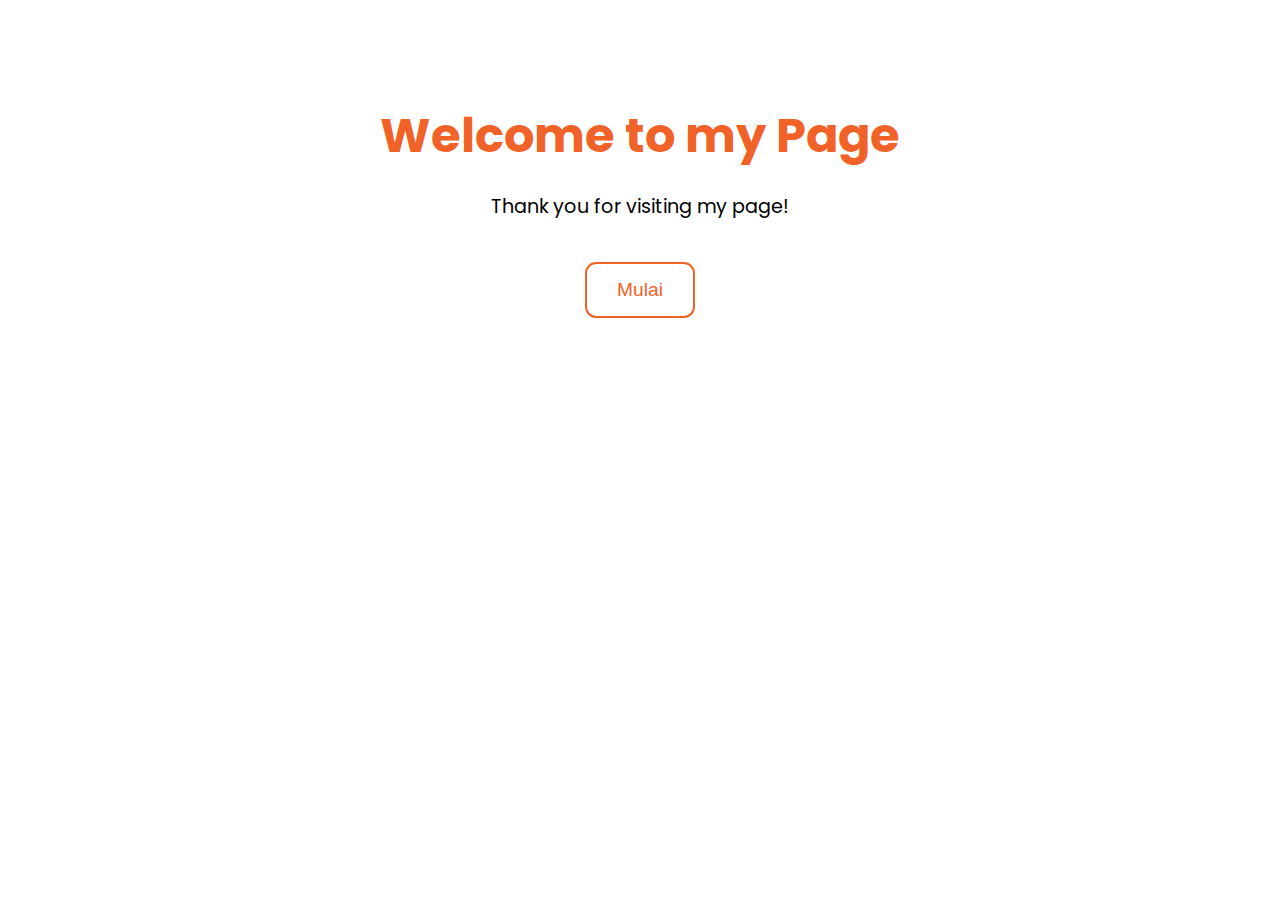
<file: index.html>
<!DOCTYPE html>
<html lang="en">
<head>
    <meta charset="UTF-8">
    <meta http-equiv="X-UA-Compatible" content="IE=edge">
    <meta name="viewport" content="width=device-width, initial-scale=1.0">
    <title>Welcome to my Page</title>
    <!-- Import Font -->
    <link href="https://fonts.googleapis.com/css2?family=Poppins&display=swap" rel="stylesheet">

    <!-- Import Custom CSS -->
    <link href="style/sytle.css" rel="stylesheet">
</head>
<body>
    <div class="landing-page zoom-in"></div>
    <!-- Konten landing page Anda -->
    <div class="landing-container">
        <h1>Welcome to my Page</h1>
        <p>Thank you for visiting my page!</p>
        <button id="startButton">Mulai</button>
    </div>

    <!-- Sertakan file JavaScript untuk mengarahkan ke halaman index -->
    <script src="landingpage.js" defer></script>
</body>
</html>
</file>
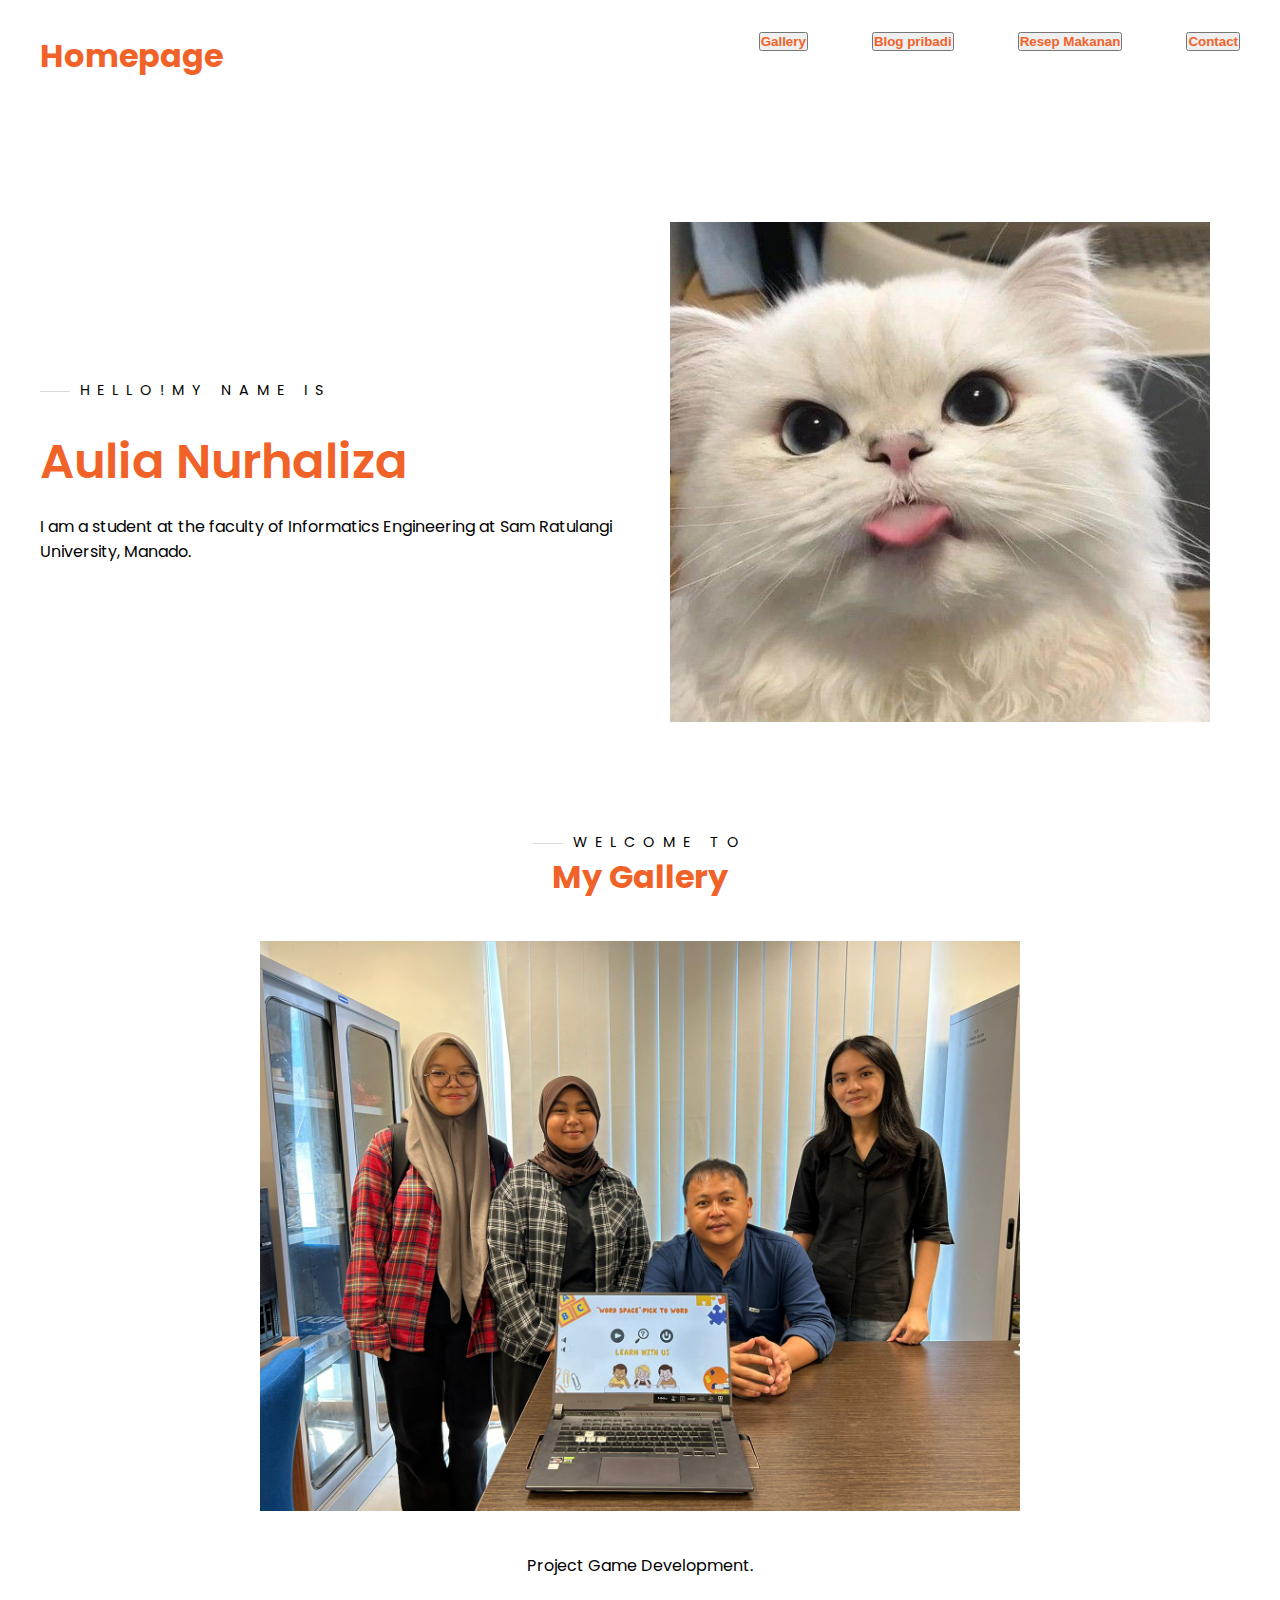
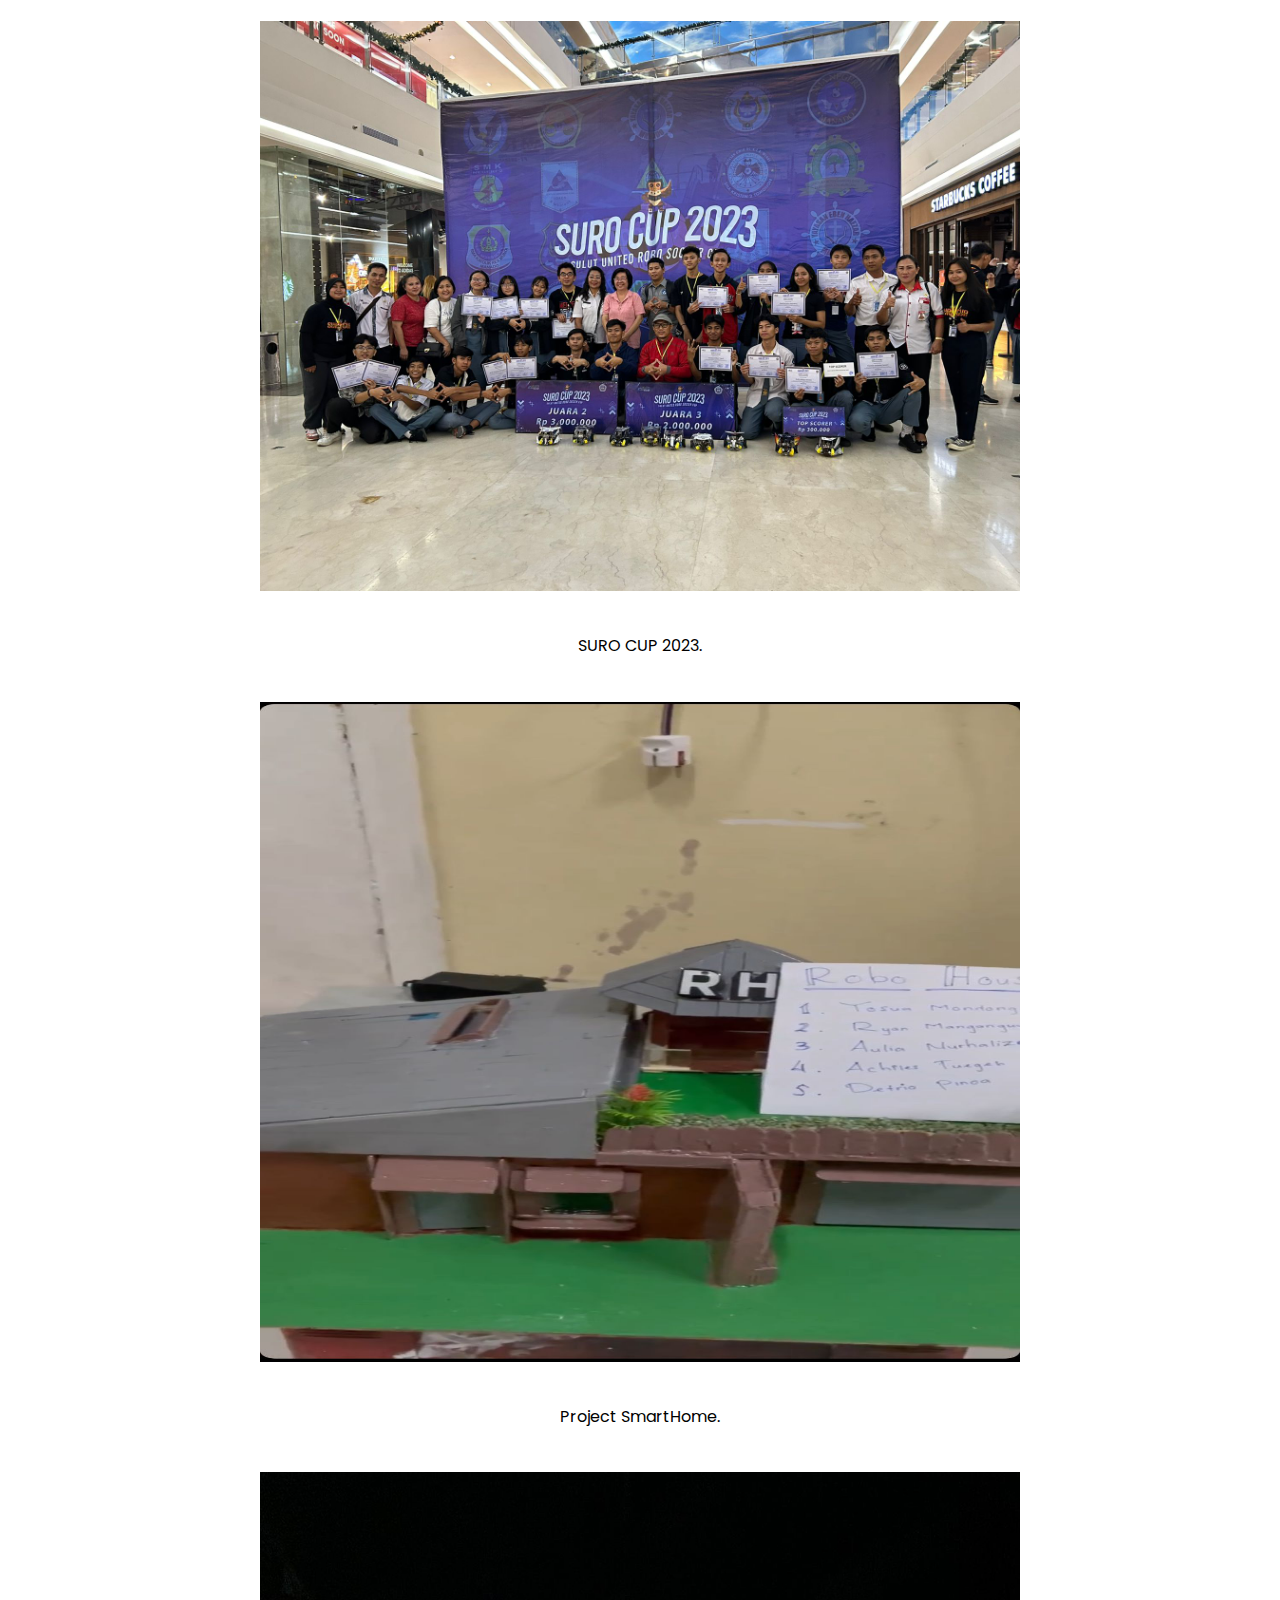
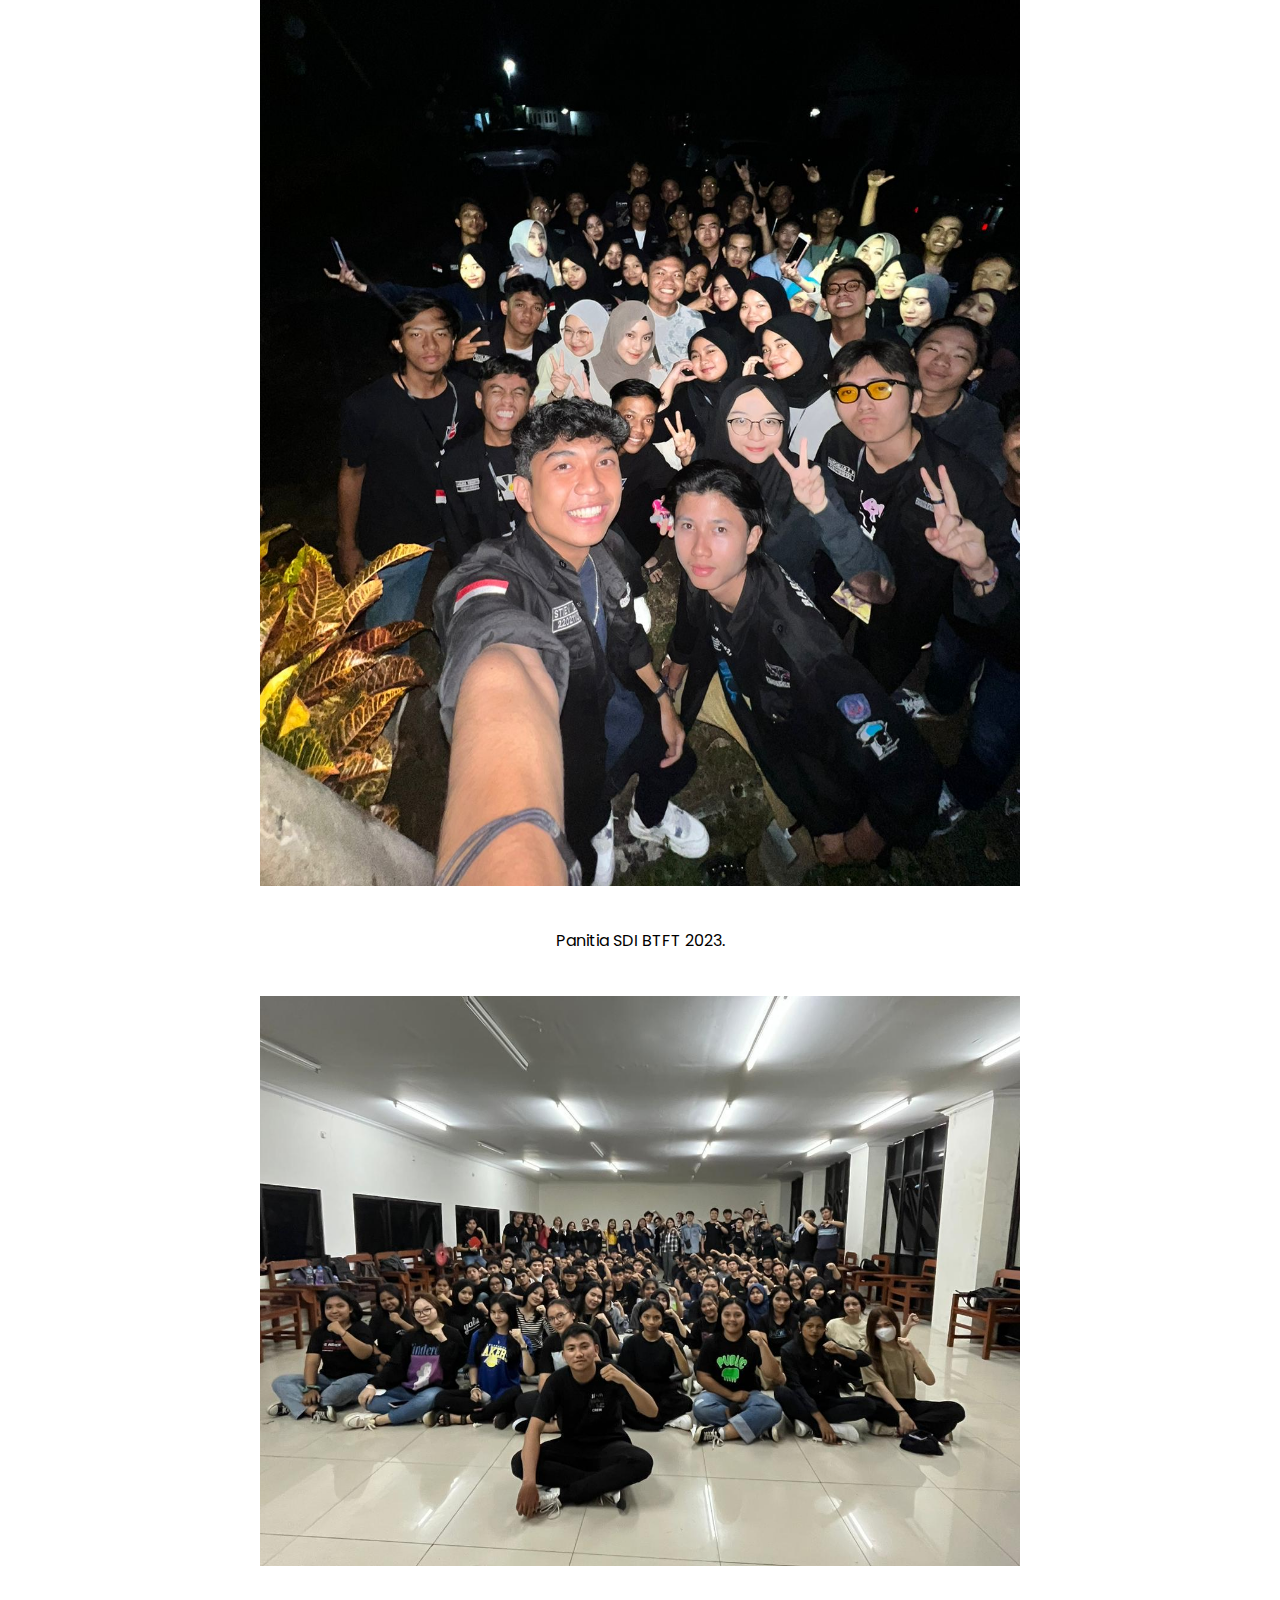
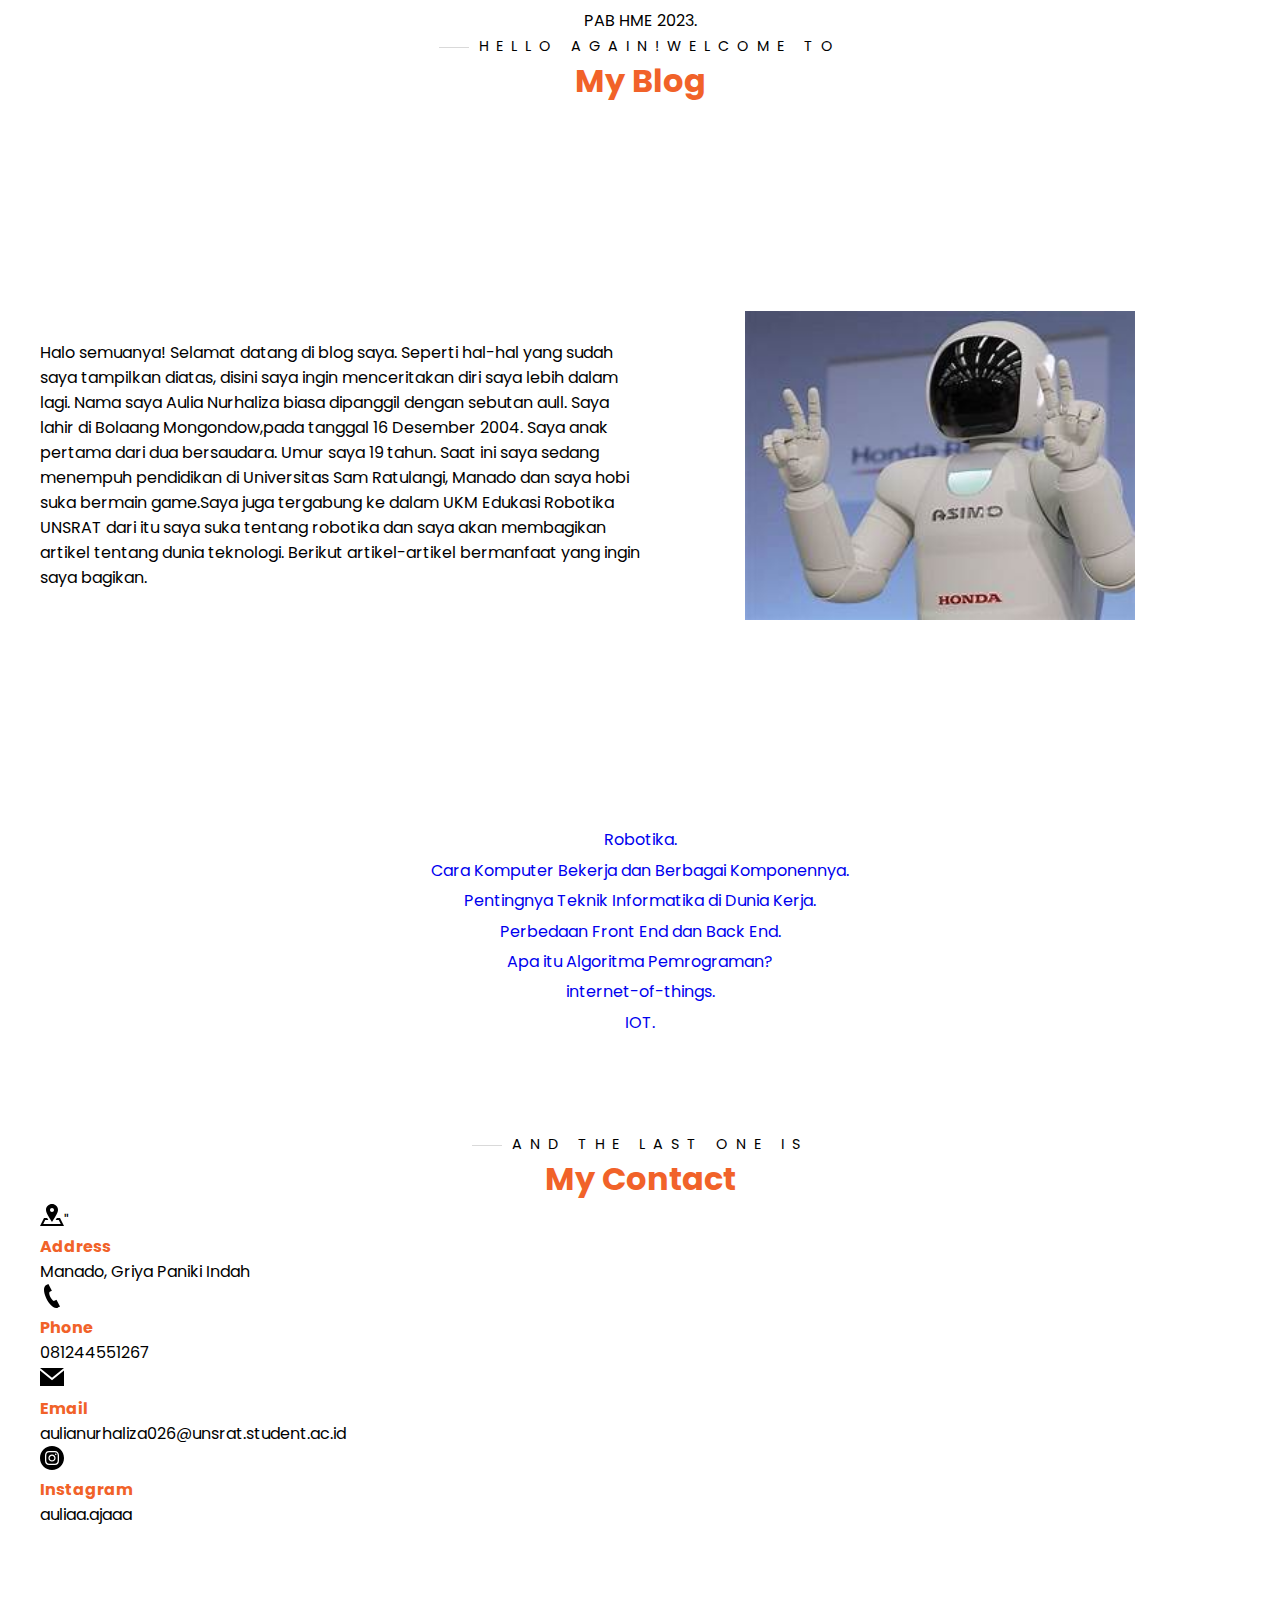
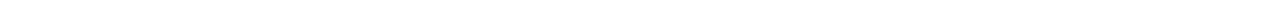
<file: homee.html>
<!DOCTYPE html>
<html lang="en">

<head>
  <meta charset="UTF-8">
  <meta http-equiv="X-UA-Compatible" content="IE=edge">
  <meta name="viewport" content="width=device-width, initial-scale=1.0">
  <title>Aulia Nurhaliza - Student</title>
  <link rel="stylesheet" href="./style/sytle.css">
  <script src="./path/to/js.js" defer></script>

</head>

<body>
  <!-- Header -->
  <header>
    <div class="main-container">
      <div class="nav">
        <div class="logo">
          <a href="/">Homepage</a>
        </div>
        <nav>
          <ul>
            <button>
              <li><a href="#gallery">Gallery</a></li>
            </button>
            <button>
              <li><a href="#blog">Blog pribadi</a></li>
            </button>
            <button>
              <li><a href="path/to/your/project/blog.php">Resep Makanan</a></li>
            </button>
            <button>
              <li><a href="#contact">Contact</a></li>
            </button>
            </li>
          </ul>
        </nav>

        <!-- <div class="burger">
                <div class="line-1"></div>
                <div class="line-2"></div>
                <div class="line-3"></div>
                <div class="line-4"></div>
              </div> -->
      </div>

      <section id="hero">
        <div class="hero-left">
          <h3 class="pre-title">Hello!My name is</h3>
          <h1 class="hero-name">Aulia Nurhaliza</h1>
          <p1>
            I am a student at the faculty of Informatics Engineering at Sam Ratulangi University, Manado.
          </p1>
        </div>
        <div class="hero-right">
          <img src="./Foto/Foto depan web.jpg" alt="Person Standing" width="200" height="500" />

        </div>
      </section>

      <!-- End of Header -->

      <!-- Header -->
      <header>
        <!-- Gallery 1-->
        <section id="gallery">
          <div class="Gallery main-container">
            <h3 class="pre-title">Welcome to</h3>
            <h1 class="section-title Gallery title">My Gallery</h1>
          </div>
          <div class="Gallery">
            <img src="./Foto/gambar web 1.jpg" alt="Person Standing" />
          </div>
          <p>Project Game Development.
          </p>
    </div>

    <!-- Gallery 2-->
    <section id="Gallery">
      <div class="Gallery main-container">
        <div class="Gallery">
          <img src="./Foto/gambar web 2.jpg" alt="Person Standing" />
        </div>
        <p>SURO CUP 2023.
        </p>
      </div>

      <!-- Gallery 3-->
      <section id="Gallery">
        <div class="Gallery main-container">
          <div class="Gallery">
            <img src="./Foto/gambar web 3..jpg" alt="Person Standing" width="200" height="700" />
          </div>
          <p>Project SmartHome.
          </p>
        </div>

        <!-- Gallery 4-->
        <section id="Gallery">
          <div class="Gallery main-container">
            <div class="Gallery">
              <img src="./Foto/Foto panitia sdi .jpg" alt="Person Standing" />
            </div>
            <p>Panitia SDI BTFT 2023.
            </p>
          </div>

          <!--Gallery 5-->
          <section id="Gallery">
            <div class="Gallery main-container">
              <div class="Gallery">
                <img src="./Foto/Foto PAB .jpg" alt="Person Standing" />
              </div>
              <p>PAB HME 2023.
              </p>
            </div>
            </div>
          </section>

          <!-- End of Header -->

          <!-- Header -->
          <header>
            <section id="blog">
              <div class="Blog main-container">
                <style>
                  .pre-title {
                    margin-bottom: 25px;
                  }
                </style>
                <h3 class="pre-title">Hello again!Welcome to</h3>
                <h1 class="section-title Blog title">My Blog</h1>
                <section id="blog">
                  <div class="Blog">
                    <section id="hero1">
                      <div class="hero-left1">
                        <p3>
                          Halo semuanya! Selamat datang di blog saya. Seperti hal-hal yang sudah saya tampilkan diatas,
                          disini saya ingin menceritakan diri saya lebih dalam lagi. Nama saya Aulia Nurhaliza biasa
                          dipanggil dengan sebutan aull. Saya lahir di Bolaang Mongondow,pada tanggal 16 Desember 2004.
                          Saya anak pertama dari dua bersaudara. Umur saya 19 tahun. Saat ini saya sedang menempuh
                          pendidikan di Universitas Sam Ratulangi, Manado dan saya hobi suka bermain game.Saya juga
                          tergabung ke dalam UKM Edukasi Robotika UNSRAT dari itu saya suka tentang robotika dan saya
                          akan membagikan artikel tentang dunia teknologi.
                          Berikut artikel-artikel bermanfaat yang ingin saya bagikan.
                        </p3>
                      </div>
                      <div class="hero-right1">
                        <img src="./Foto/foto robot.jpeg" alt="Person Standing" />
                      </div>
                    </section>
                    <!-- End of Header -->

                    <!-- Header -->
                    <section id="Blog">
                      <div class="Blog main-container">
                        <div class="Blog">
                          <p><a href="https://en.wikipedia.org/wiki/Robotics">Robotika.</a></p>

                          <section id="Blog">
                            <div class="Blog main-container">
                              <div class="Blog">
                                <p><a
                                    href="https://kumparan.com/tips-dan-trik/cara-komputer-bekerja-dan-berbagai-komponennya-20wtogAAGQB">Cara
                                    Komputer Bekerja dan Berbagai Komponennya.</a></p>

                                <section id="Blog">
                                  <div class="Blog main-container">
                                    <div class="Blog">
                                      <p><a
                                          href="https://fikom.umi.ac.id/pentingnya-teknik-informatika-di-dunia-kerja/">Pentingnya
                                          Teknik Informatika di Dunia Kerja.</a></p>

                                      <section id="Blog">
                                        <div class="Blog main-container">
                                          <div class="Blog">
                                            <p><a
                                                href="https://aws.amazon.com/id/compare/the-difference-between-frontend-and-backend/">Perbedaan
                                                Front End dan Back End.</a></p>

                                            <section id="Blog">
                                              <div class="Blog main-container">
                                                <div class="Blog">
                                                  <p><a
                                                      href="https://www.niagahoster.co.id/blog/algoritma-pemrograman/">Apa
                                                      itu Algoritma Pemrograman?</a></p>

                                                  <section id="Blog">
                                                    <div class="Blog main-container">
                                                      <div class="Blog">
                                                        <p><a
                                                            href="https://www.ibm.com/topics/internet-of-things">internet-of-things.</a>
                                                        </p>

                                                        <section id="Blog">
                                                          <div class="Blog main-container">
                                                            <div class="Blog">
                                                              <p><a
                                                                  href="https://www.mckinsey.com/featured-insights/mckinsey-explainers/what-is-the-internet-of-things">IOT.</a>
                                                              </p>
                                                            </div>
                                                        </section>
                                                        <!-- End of Header -->

                                                        <section id="contact">
                                                          <div class="Contact main-container">
                                                            <h3 class="pre-title">And the last one is </h3>
                                                            <h1 class="section-title Contact title">My Contact</h1>
                                                            <div class="contact">
                                                              <div class="contact-item">
                                                                <div class="contact-item-icon"></div>
                                                                <svg xmlns="http://www.w3.org/2000/svg" width="24"
                                                                  height="24" viewBox="0 0 24 24">
                                                                  <path
                                                                    d="M12 1c-3.148 0-6 2.553-6 5.702 0 3.148 2.602 6.907 6 12.298 3.398-5.391 6-9.15 6-12.298 0-3.149-2.851-5.702-6-5.702zm0 8c-1.105 0-2-.895-2-2s.895-2 2-2 2 .895 2 2-.895 2-2 2zm12 14h-24l4-8h3.135c.385.641.798 1.309 1.232 2h-3.131l-2 4h17.527l-2-4h-3.131c.435-.691.848-1.359 1.232-2h3.136l4 8z" />
                                                                </svg>"
                                                              </div>
                                                            </div>
                                                            <div class="contact-item-detail">
                                                              <h4>Address</h4>
                                                              <p2>Manado, Griya Paniki Indah
                                                              </p2>
                                                            </div>

                                                            <div class="contact-item">
                                                              <div class="contact-item-icon"></div>
                                                              <svg xmlns="http://www.w3.org/2000/svg" width="24"
                                                                height="24" viewBox="0 0 24 24">
                                                                <path
                                                                  d="M20 22.621l-3.521-6.795c-.008.004-1.974.97-2.064 1.011-2.24 1.086-6.799-7.82-4.609-8.994l2.083-1.026-3.493-6.817-2.106 1.039c-7.202 3.755 4.233 25.982 11.6 22.615.121-.055 2.102-1.029 2.11-1.033z" />
                                                              </svg>
                                                            </div>
                                                          </div>

                                                          <div class="contact-item-detail">
                                                            <h4>Phone</h4>
                                                            <p2>081244551267
                                                            </p2>
                                                          </div>

                                                          <div class="contact-item">
                                                            <div class="contact-item-icon"></div>
                                                            <svg xmlns="http://www.w3.org/2000/svg" width="24"
                                                              height="24" viewBox="0 0 24 24">
                                                              <path
                                                                d="M12 12.713l-11.985-9.713h23.97l-11.985 9.713zm0 2.574l-12-9.725v15.438h24v-15.438l-12 9.725z" />
                                                            </svg>
                                                          </div>

                                                          <div class="contact-item-detail">
                                                            <h4>Email</h4>
                                                            <p2>aulianurhaliza026@unsrat.student.ac.id
                                                            </p2>
                                                          </div>



                                                          <div class="contact-item">
                                                            <div class="contact-item-icon"></div>
                                                            <svg xmlns="http://www.w3.org/2000/svg" width="24"
                                                              height="24" viewBox="0 0 24 24">
                                                              <path
                                                                d="M14.829 6.302c-.738-.034-.96-.04-2.829-.04s-2.09.007-2.828.04c-1.899.087-2.783.986-2.87 2.87-.033.738-.041.959-.041 2.828s.008 2.09.041 2.829c.087 1.879.967 2.783 2.87 2.87.737.033.959.041 2.828.041 1.87 0 2.091-.007 2.829-.041 1.899-.086 2.782-.988 2.87-2.87.033-.738.04-.96.04-2.829s-.007-2.09-.04-2.828c-.088-1.883-.973-2.783-2.87-2.87zm-2.829 9.293c-1.985 0-3.595-1.609-3.595-3.595 0-1.985 1.61-3.594 3.595-3.594s3.595 1.609 3.595 3.594c0 1.985-1.61 3.595-3.595 3.595zm3.737-6.491c-.464 0-.84-.376-.84-.84 0-.464.376-.84.84-.84.464 0 .84.376.84.84 0 .463-.376.84-.84.84zm-1.404 2.896c0 1.289-1.045 2.333-2.333 2.333s-2.333-1.044-2.333-2.333c0-1.289 1.045-2.333 2.333-2.333s2.333 1.044 2.333 2.333zm-2.333-12c-6.627 0-12 5.373-12 12s5.373 12 12 12 12-5.373 12-12-5.373-12-12-12zm6.958 14.886c-.115 2.545-1.532 3.955-4.071 4.072-.747.034-.986.042-2.887.042s-2.139-.008-2.886-.042c-2.544-.117-3.955-1.529-4.072-4.072-.034-.746-.042-.985-.042-2.886 0-1.901.008-2.139.042-2.886.117-2.544 1.529-3.955 4.072-4.071.747-.035.985-.043 2.886-.043s2.14.008 2.887.043c2.545.117 3.957 1.532 4.071 4.071.034.747.042.985.042 2.886 0 1.901-.008 2.14-.042 2.886z" />
                                                            </svg>
                                                          </div>

                                                          <div class="contact-item-detail">
                                                            <h4>Instagram</h4>
                                                            <p2>auliaa.ajaaa
                                                            </p2>
                                                          </div>
                                                      </div>
                                                  </section>

</body>

</html>
</file>
<file: style/sytle.css>
@import url('https://fonts.googleapis.com/css2?family=Poppins&display=swap');

:root {
    --primaryTextColor: #f16229;
    --secondaryTextColor: #000000;

    --borderColor: #f1f1f1;
    --lineColor: #d9d9d9;

    --primaryBackgroundColor: #fff;
    --secondaryBackgroundColor: #f5f3fe;
    --thirdBackgroundColor: #f5f3fe;

    --primaryIconColor: #7e74f1;
    --primaryIconColorHover: #5d51e8;

    --sectionPadding: 6rem 0;

    --itemBorderRadius: 0.7rem;
}

* {
    margin: 0;
    padding: 0;
    box-sizing: border-box;
}

body {
    font-family: "Poppins", sans-serif;
}

h1,
h2,
h3,
h4,
h5,
h6,
strong {
    color: var(--primaryTextColor);
}

p {
    font-size: 1rem;
    /* 16px */
    line-height: 1.9rem;
}

p,
span,
label,
input,
textarea,
li {
    color: var(--secondaryTextColor);
}

a {
    text-decoration: none;
}

.main-container {
    width: 1200px;
    margin: 0 auto;
}

@media screen and (max-width: 1200px) {
    .main-container {
        width: 90%;
    }
}

/* Buttons */
.btn {
    padding: 1rem 1.5rem;
    background: white;
    border: 1.5px solid var(--borderColor);
    cursor: pointer;
    transition: .2s ease-in-out;
}

.btn:hover {
    box-shadow: rgba(0, 0, 0, 0.004) 0px 3px 5px;
}

/* Titles */
.pre-title {
    text-transform: uppercase;
    letter-spacing: 0.5rem;
    color: var(--secondaryTextColor);
    position: relative;
    padding-left: 40px;
    width: fit-content;
    font-weight: 400;
    font-size: 0.9rem;
    margin-bottom: 25px;
}

.pre-title::before {
    content: "";
    width: 30px;
    height: 1px;
    background: var(--lineColor);
    position: absolute;
    display: block;
    left: 0;
    top: 50%;
}

/* Logo and Navigation Menu*/
.nav {
    display: flex;
    justify-content: space-between;
    padding: 2rem 0;
}

.nav ul {
    list-style: none;
    display: flex;
    gap: 4rem;
}

.logo {
    display: flex;
    align-items: center;
    font-weight: 700;
    font-size: 2rem;
}

.logo a {
    color: var(--primaryTextColor);
}

nav ul li {
    display: flex;
    font-weight: 600;
    align-items: center;
}

nav ul li a {
    color: var(--primaryTextColor)
}

/* Burger */
.burger div {
    width: 25px;
    height: 2px;
    background-color: #000;
    margin: 7px;
    transition: all 0.3s;
    z-index: 99;
}

/* Hero Section */
#hero {
    height: 720px;
    display: grid;
    grid-template-columns: 1fr 1fr;
    align-items: center;
}

.hero-name {
    font-size: 3rem;
    font-weight: 600;
    margin: 0.5rem 0 1rem;
}

.hero-right img {
    width: 90%;
}

.hero-right {
    display: flex;
    justify-content: center;
}

/* Gallery Section */
.Gallery .pre-title {
    margin: 0 auto;
}

.section-title {
    text-align: center;
}

.Gallery img {
    display: block;
    /* Atau inline-block, tergantung kebutuhan Anda */
    margin: 20px auto;
    width: 800px;
    padding: 20px;
    text-align: center;
}

p {
    text-align: center;
}


/* Blog Section */
.Blog .pre-title {
    margin: 0 auto;
}

.section-title {
    font-size: 2rem;
    text-align: center;
}

/* Contact Section */
#contact {
    padding: var(--sectionPadding);
}

/* Hero 1 Section */
#hero1 {
    height: 720px;
    display: grid;
    grid-template-columns: 1fr 1fr;
    align-items: center;
}

.hero-title {
    font-size: 3rem;
    font-weight: 600;
    margin: 0.5rem 0 1rem;
    text-align: center;
}

.hero-right1 img {
    width: 75%;
    padding: 30px;
    height: auto;
}

.hero-right1 {
    display: flex;
    justify-content: center;
}

.p3 {
    font-size: 2rem;
    /* 11px */
    line-height: 1.9rem;
}

/* Tambahan CSS untuk halaman landing */

/* Landing Container */
.landing-container {
    text-align: center;
    padding: 100px 0;
}

/* Judul */
.landing-container h1 {
    font-size: 3rem;
    font-weight: bold;
    color: var(--primaryTextColor);
    margin-bottom: 20px;
}

/* Pesan */
.landing-container p {
    font-size: 1.2rem;
    color: var(--secondaryTextColor);
    margin-bottom: 40px;
}

/* Tombol Mulai */
#startButton {
    padding: 15px 30px;
    font-size: 1.2rem;
    background-color: var(--primaryBackgroundColor);
    color: var(--primaryTextColor);
    border: 2px solid var(--primaryTextColor);
    border-radius: var(--itemBorderRadius);
    cursor: pointer;
    transition: all 0.3s ease-in-out;
}

#startButton:hover {
    background-color: var(--primaryTextColor);
    color: var(--primaryBackgroundColor);
}

/* CSS untuk transisi slide ke kiri */
.slide-left {
    animation: slideLeft 0.5s ease-out;
}

@keyframes slideLeft {
    from {
        transform: translateX(0);
    }

    to {
        transform: translateX(-100%);
    }
}

/* Animasi zoom in */
/* Animasi zoom in saat halaman dimuat */
@keyframes zoomIn {
    from {
        transform: scale(0.5);
        opacity: 0;
    }

    to {
        transform: scale(1);
        opacity: 1;
    }
}

/* Tambahkan kelas untuk animasi zoom in */
.zoom-in {
    animation: zoomIn 1s ease-out;
}
</file>
